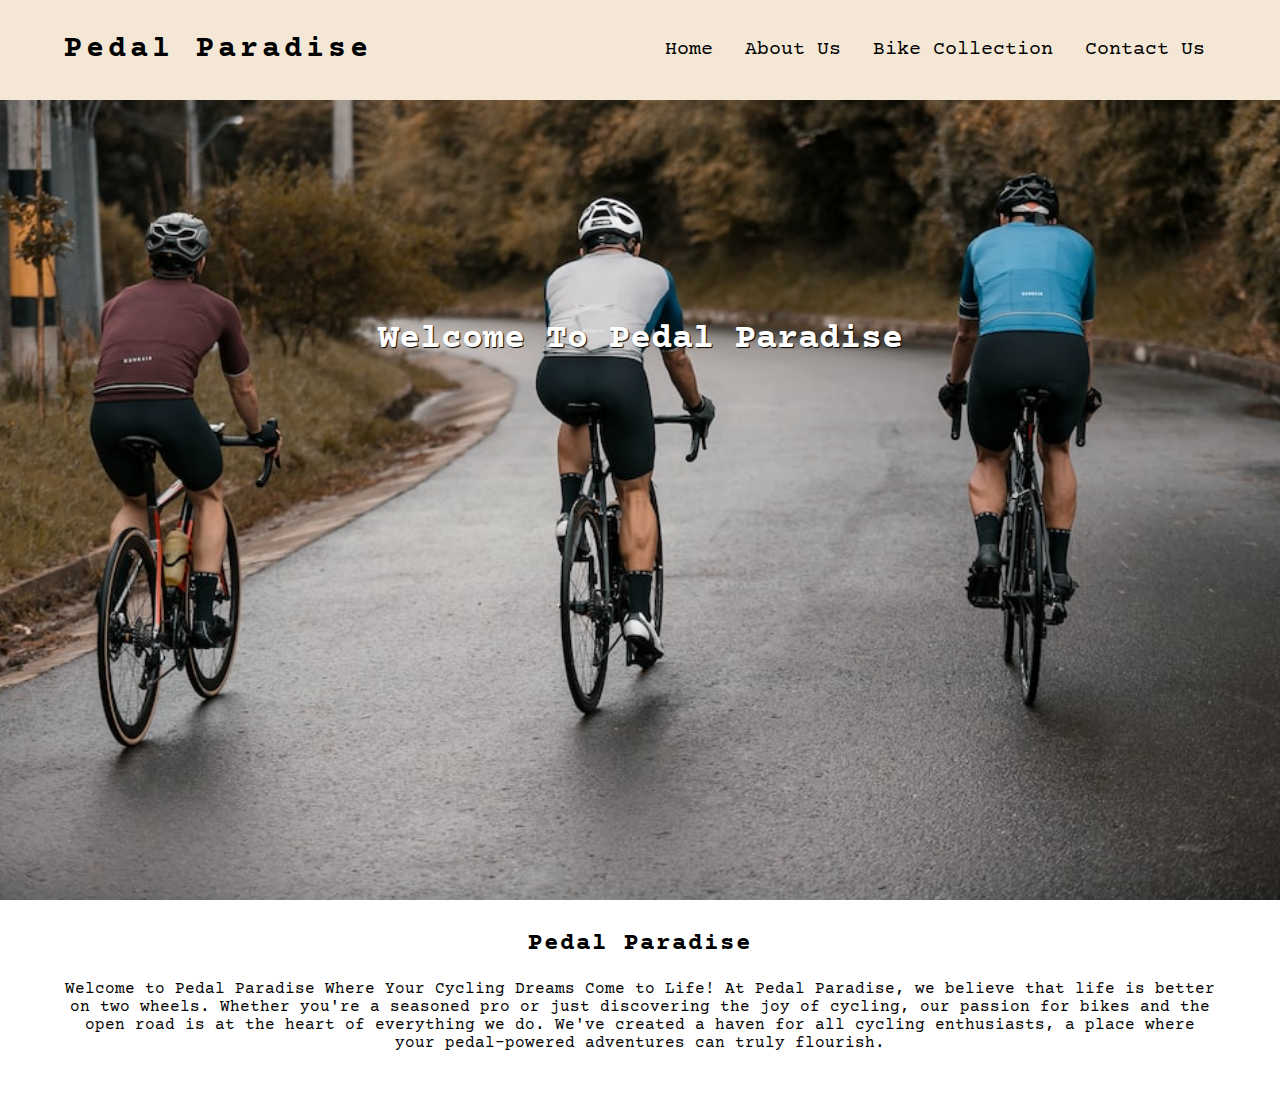
<file: index.html>
<!DOCTYPE html>
<html lang="en">
    <head>
        <meta charset="UTF-8">
        <title>Pedal Paradise</title>

        <link rel="stylesheet" href="style.css">

    </head>
    <body>
        <div class="box-area">
            <header>
                <div class="wrapper">
                    <div class ="logo">
                        <a href="index.html">Pedal Paradise</a>
                    </div>
                    <nav>
                        <a href="index.html">Home</a>
                        <a href="about-us.html">About Us</a>
                        <a href="bikes.html">Bike Collection</a>
                        <a href="contact.html">Contact Us</a>
                    </nav>
                </div>
            </header>
            <div class="banner-area">
                <h1>Welcome To Pedal Paradise</h1>
            </div>
            <div class="content-area">
                <div class="wrapper">
                    <h2>Pedal Paradise</h2>

                        <p>Welcome to Pedal Paradise Where Your Cycling Dreams Come to Life!
                            At Pedal Paradise, we believe that life is better on two wheels. Whether you're a seasoned pro or just discovering the joy of cycling, our passion for bikes and the open road is at the heart of everything we do. We've created a haven for all cycling enthusiasts, a place where your pedal-powered adventures can truly flourish.</p>
                </div>

            </div>
        </div>
    </body>
</html>
</file>
<file: style.css>
@import url('https://fonts.googleapis.com/css2?family=Courier+Prime:ital,wght@0,400;0,700;1,400&display=swap');


* {
    margin: 0px;
    padding: 0px;
}

body {
    font-family: 'Courier Prime', monospace;
    text-align: center;
}

.wrapper {
    width:90%;
    margin: 0 auto;
}

header {
    width: 100%;
    height: 100px;
    background-color: rgb(244, 231, 214);
    position: fixed;
}

.logo {
    width: 30%;
    float: left;
    text-align: left;
    line-height: 100px;
}

.logo a {
    text-decoration: none;
    font-size: 30px;
    color: black;
    font-family: 'Courier Prime', monospace;
    font-weight: bold;
    letter-spacing: 4px;
}

nav {
    float: right;
    line-height: 100px;
}

nav a {
    text-decoration: none;
    color: black;
    font-family: 'Courier Prime', monospace;
    font-size: 20px;
    font-weight:light;
    padding: 36px 10px;
    margin: 0 1px;
}

.banner-area {
    background-image: url(images/homeimage.jpeg);
    background-size: cover;
    background-position: center center;
    top:100px;
    height: 100vh;
    width: 100%;
 
}

.banner-area h1{
    padding-top: 25%;
    font-size: 35px;
    color: white;
    text-shadow: 1px 1px 1px black;
}
 .content-area {
    width: 100%;
    height: 200px;
    background-color: white;
    top: 400px;
 }

 .content-area h2 {
    margin:0;
    letter-spacing: 2px;
    padding-top: 30px;
    font-size: 24px;
    font-weight: bold;
 }


.content-area p {
    font-family: 'Courier Prime', monospace;
    font-weight: light;
    padding-top: 2%;
    font-weight: light;
    text-align: center;
}
</file>
